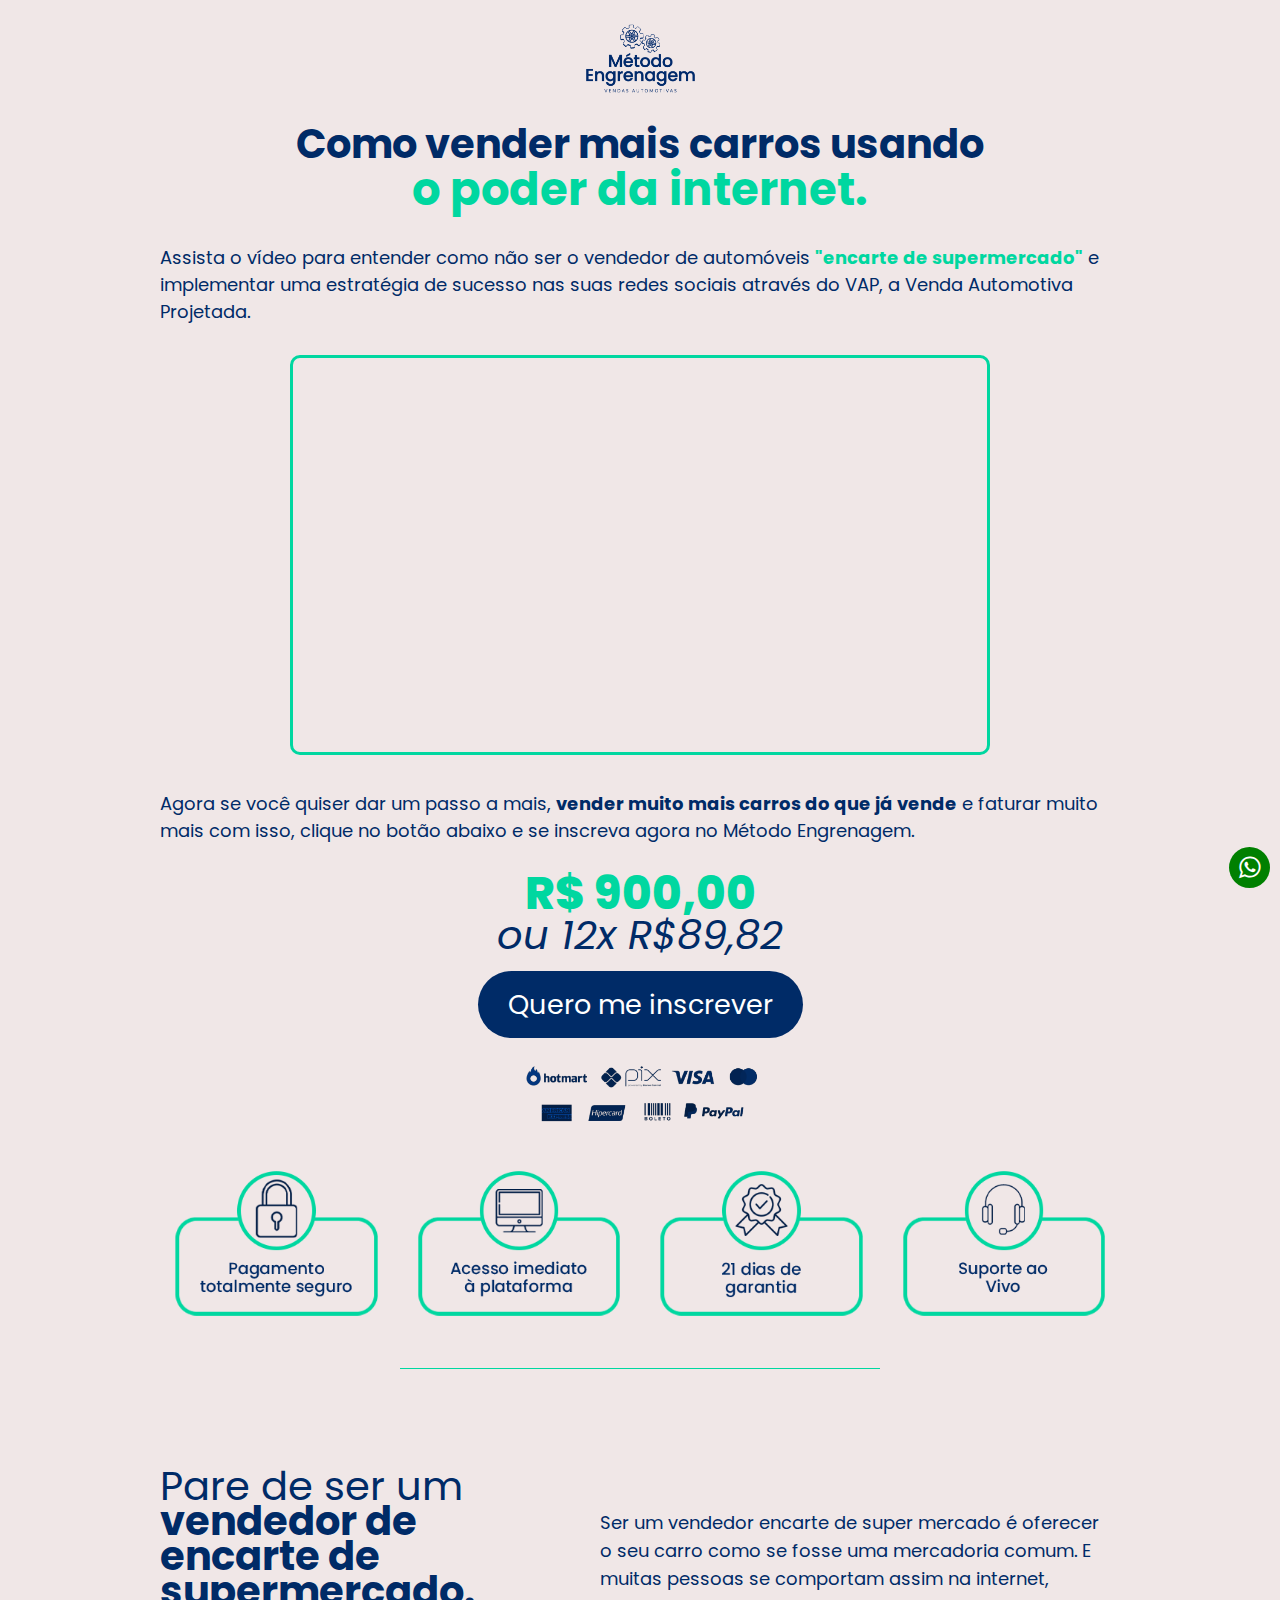
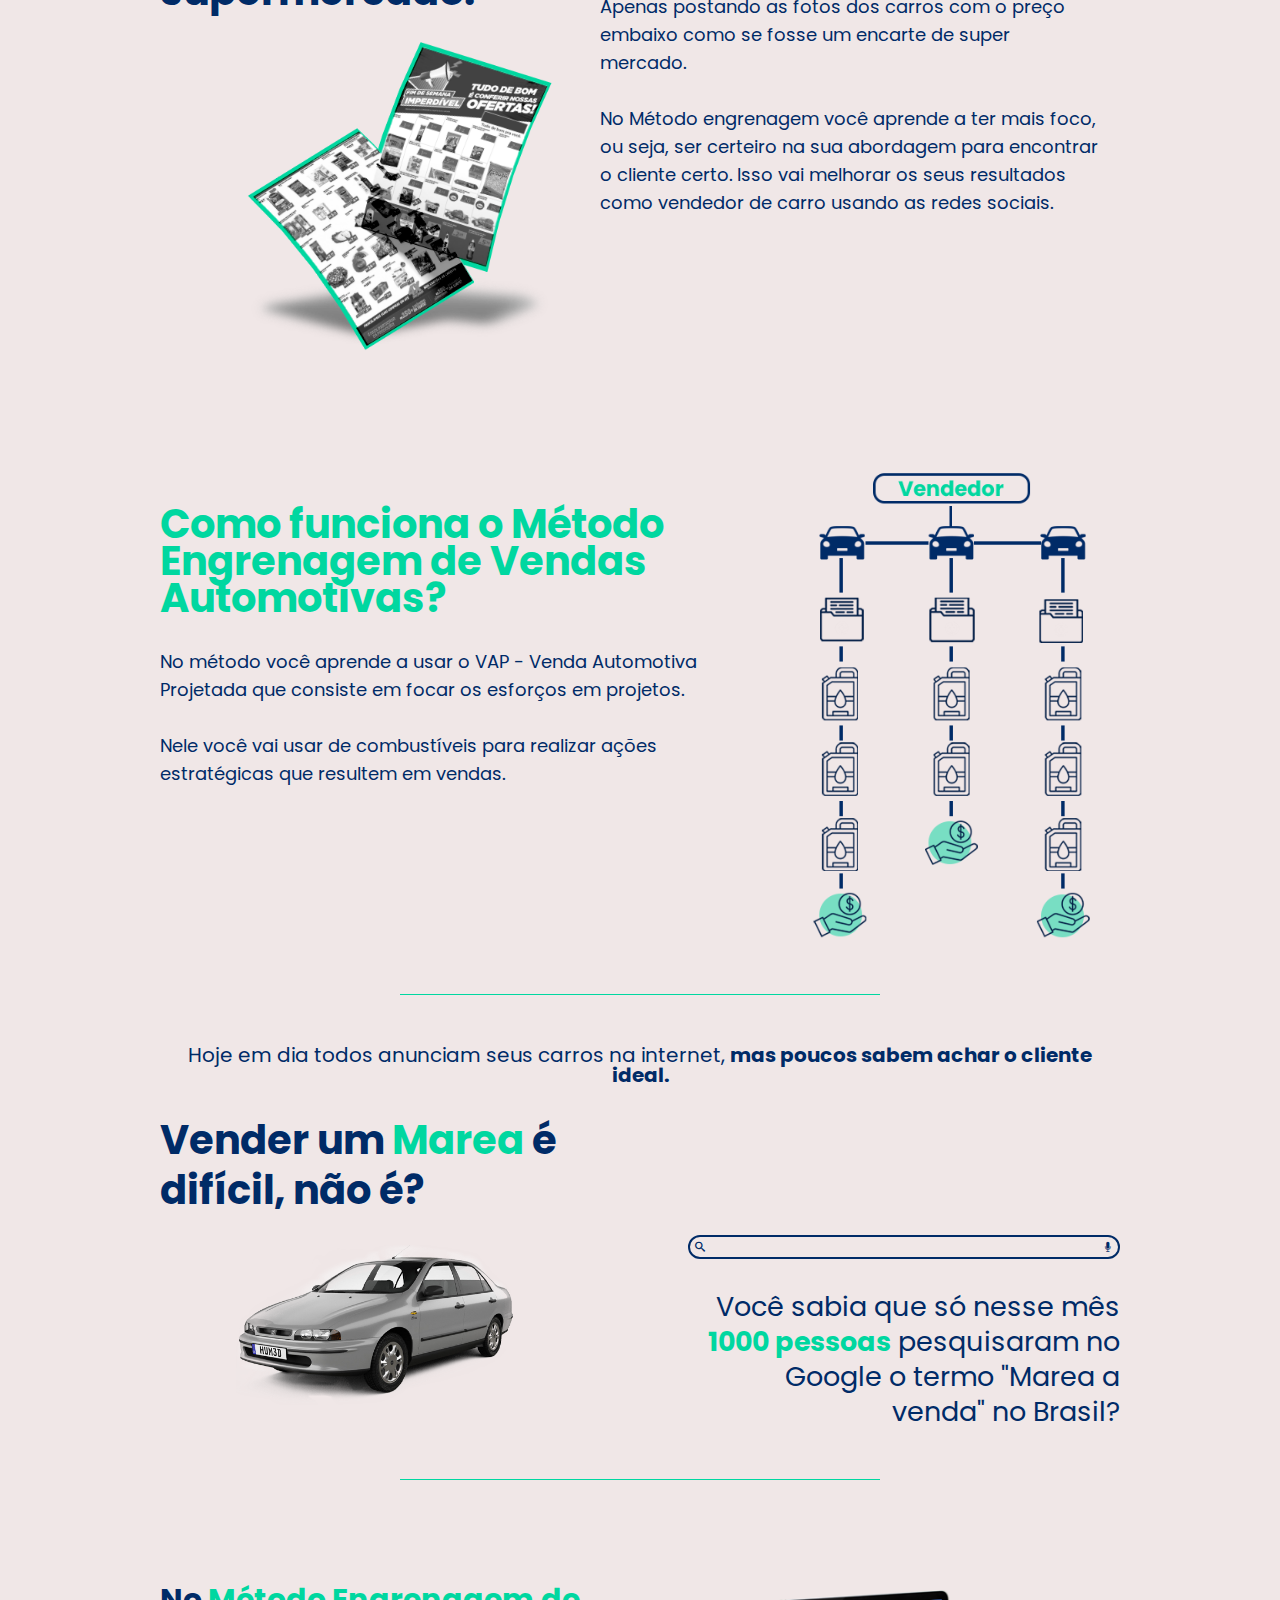
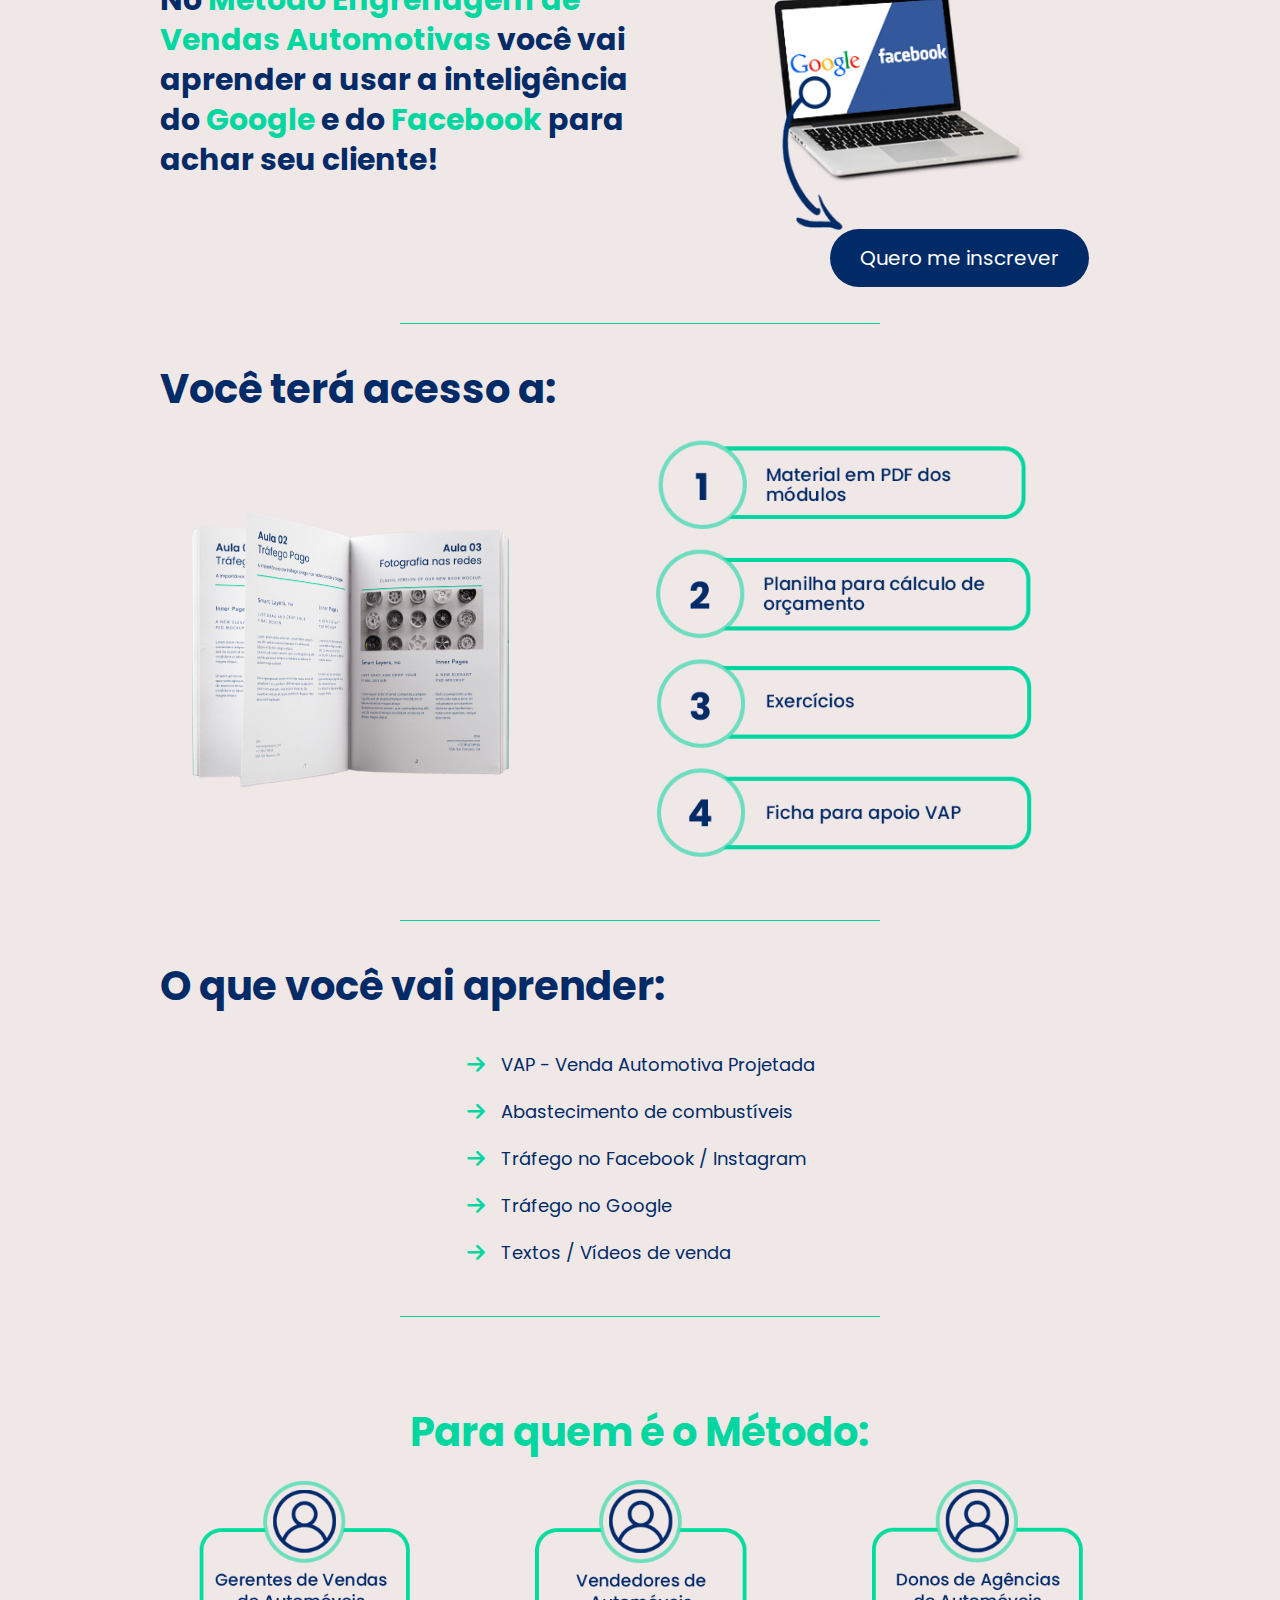
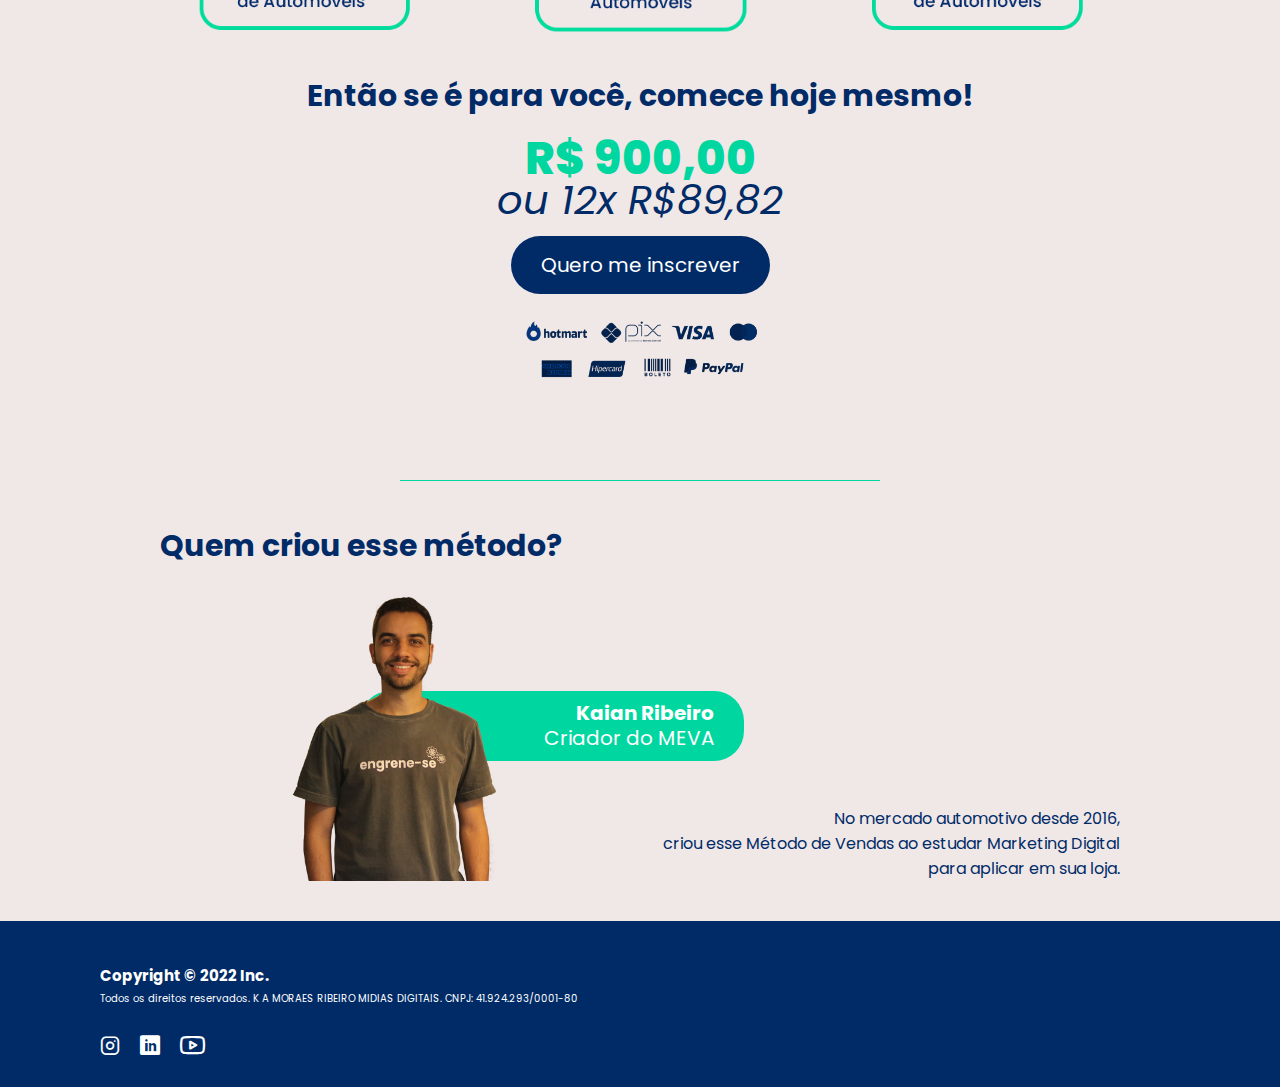
<file: index.html>
<!DOCTYPE html>
<html lang="pt-br">
<head>
    <script>(function(w,d,s,l,i){w[l]=w[l]||[];w[l].push({'gtm.start':
        new Date().getTime(),event:'gtm.js'});var f=d.getElementsByTagName(s)[0],
        j=d.createElement(s),dl=l!='dataLayer'?'&l='+l:'';j.async=true;j.src=
        'https://www.googletagmanager.com/gtm.js?id='+i+dl;f.parentNode.insertBefore(j,f);
        })(window,document,'script','dataLayer','GTM-WNT7L8K');</script>

    <link rel="preconnect" href="https://fonts.googleapis.com">
    <link rel="preconnect" href="https://fonts.gstatic.com" crossorigin>

    <meta charset="UTF-8">
    <meta name="viewport" content="width=device-width, initial-scale=1.0">
    <title>Método Engrenagem de Vendas Automotivas</title>

    <link rel="shortcut icon" href="Assets/images/metodo_engrenagens.png" type="image/x-png">

    <link href="https://fonts.googleapis.com/css2?family=Poppins:wght@400;700;800&display=swap" rel="stylesheet">


    <link rel="stylesheet" href="style.css">
    

    <link rel="stylesheet" href="Assets/Icons/style.css" />

</head>

<body>
    <noscript><iframe src="https://www.googletagmanager.com/ns.html?id=GTM-WNT7L8K"
        height="0" width="0" style="display:none;visibility:hidden"></iframe></noscript>
    <div id="page">
        <header>
            <a class="logo" href="#page">
                <img src="Assets/images/logo.webp" alt="Logo Método Engrenagem Vendas Auomotivas">
            </a>
    
            <h1>Como vender mais carros usando<br>
            <span> o poder da internet.</span></h1>
        </header>
    
        <main>
            <section id="home">
                <p>Assista o vídeo para entender como não ser o vendedor de automóveis <span>"encarte de supermercado"</span> e implementar uma estratégia de
                     sucesso nas suas redes sociais através do VAP, a Venda Automotiva Projetada.</p>
                
                <iframe class="video" width="960" height="700" src="https://www.youtube.com/embed/lqUpavzc6Q0" title="YouTube video player" frameborder="0" allow="accelerometer; autoplay; clipboard-write; encrypted-media; gyroscope; picture-in-picture" allowfullscreen></iframe>

                <p>Agora se você quiser dar um passo a mais, <strong>vender muito mais carros do que já vende</strong> e faturar muito mais com isso, 
                    clique no botão abaixo e se inscreva agora no Método Engrenagem.</p>
                <div class="buy">
                    <h2>
                        <span>R$ 900,00</span><br>
                        ou 12x R$89,82
                    </h2>
                    
                    <a class= "button" href="https://pay.hotmart.com/F70067752V?checkoutMode=10" target="_blank">Quero me inscrever</a><br>
        
                    <img class= "payment-methods"src="Assets/images/icons-meio-de-pagamento.webp" alt="Vários ícones de meios de pagamento">
                </div>

                <div class="card-wrapper">
                    <img class="card" src="Assets/images/icones.webp" alt="">
                    <img class="card" src="Assets/images/icones1.webp" alt="">
                    <img class="card" src="Assets/images/icones2.webp" alt="">
                    <img class="card" src="Assets/images/icones3.webp" alt="">
                </div>
            </section>

            <div class="divider"></div>

            <div id="market">
                <div class="catalog">
                    <h3>Pare de ser um <strong>vendedor de encarte de supermercado.</strong></h3>
                        
                    <img src="Assets/images/encarte_supermercado.webp" alt="Imagem de um encarte de supermercado">
                </div>
                 <p>Ser um vendedor encarte de super mercado é oferecer o seu carro como se fosse
                    uma mercadoria comum. E muitas pessoas se comportam assim na internet, Apenas postando 
                    as fotos dos carros com o preço embaixo como se fosse um encarte de super mercado. <br>
                    <br>No Método engrenagem você aprende a ter mais foco, ou seja, 
                    ser certeiro na sua abordagem para encontrar o cliente certo. 
                    Isso vai melhorar os seus resultados como vendedor de carro usando as redes sociais.
                </p>
            </div>

            <div id="method">
                 <p><span>Como funciona o Método Engrenagem de Vendas Automotivas?</span><br><br>
                        No método você aprende a usar o VAP - Venda Automotiva Projetada que consiste em focar os esforços em projetos.<br><br>
                        Nele você vai usar de combustíveis para realizar ações estratégicas que resultem em vendas.
                </p>
                    
                <img class= "system" src="Assets/images/esquema.webp" alt="Esquema ilustrando o sistema de vendas utilizado.">
            </div>

            <div class="divider"></div>

            <p class="ideal">Hoje em dia todos anunciam seus carros na internet, <strong>mas poucos sabem achar o cliente ideal.</strong></p>

            <section id="ideal-client">
                <div class="marea">
                    <h4>Vender um <span>Marea</span> é difícil, não é?</h4>
                    <img src="Assets/images/carro.webp" alt="Imagem de um carro modelo Marea.">
                </div>

                <div class="search">
                    <div class="search-bar">
                        <i class="icon-search"></i>
                        <i class="icon-mic"></i>
                    </div>
                    <p>Você sabia que só nesse mês <span>1000 pessoas</span> 
                        pesquisaram no Google o termo "Marea a venda" no Brasil?</p>
                </div>
            </section>

            <div class="divider"></div>

            <section id="social-media">
                <h4>No <span>Método Engrenagem de Vendas Automotivas </span>
                    você vai aprender a usar a inteligência do <span>Google </span>e do <span>
                    Facebook </span> para achar seu cliente!
                </h4>
                <div class="notebook">
                    <img src="Assets/images/computador.webp" 
                    alt="Imagem de um notebook mostrando o Google e o Facebook.">
    
                    <a class= "button" href="https://pay.hotmart.com/F70067752V?checkoutMode=10" target="_blank">Quero me inscrever</a><br>
                </div>
            </section>

            <div class="divider"></div>

            <section id="access">
                <h4>Você terá acesso a:</h4>

                <div class="book">
                    <img src="Assets/images/site_livro.webp" alt="Imagem de um livro aberto.">

                    <div id="access-topics">
                        <img src="Assets/images/material.webp" alt="" class="access-card">
                        <img src="Assets/images/planilha.webp" alt="" class="access-card">
                        <img src="Assets/images/exercicios.webp" alt="" class="access-card">
                        <img src="Assets/images/ficha.webp" alt="" class="access-card">
                    </div>
                </div>
            </section>

            <div class="divider"></div>

            <section id="knowledge">
                <h4>O que você vai aprender:</h4>
                <div class="arrow-wrapper">
                    <div class="arrow">
                        <i class="icon-arrow-right2"></i>
                        <p>VAP - Venda Automotiva Projetada</p>
                    </div>
                    <div class="arrow">
                        <i class="icon-arrow-right2"></i>
                        <p>Abastecimento de combustíveis</p>
                    </div>
                    <div class="arrow">
                        <i class="icon-arrow-right2"></i>
                        <p>Tráfego no Facebook / Instagram</p>
                    </div>
                    <div class="arrow">
                        <i class="icon-arrow-right2"></i>
                        <p>Tráfego no Google</p>
                    </div>
                    <div class="arrow">
                        <i class="icon-arrow-right2"></i>
                        <p>Textos / Vídeos de venda</p>
                    </div>
                </div>
            </section>

            <div class="divider"></div>

            <section id="client">
                <h4>Para quem é o Método:</h4>

                <div class="card-wrapper">
                    <img src="Assets/images/gerent.webp" alt="" class="client-type">
                    <img src="Assets/images/vendedor.webp" alt="" class="client-type">
                    <img src="Assets/images/dono.webp" alt="" class="client-type">
                </div>

                <p>Então se é para você, comece hoje mesmo!</p>

                <div class="buy">
                    <h2>
                        <span>R$ 900,00</span><br>
                        ou 12x R$89,82
                    </h2>
        
                    <a class= "button" href="https://pay.hotmart.com/F70067752V?checkoutMode=10" target="_blank">Quero me inscrever</a><br>
        
                    <img class= "payment-methods"src="Assets/images/icons-meio-de-pagamento.webp" alt="Vários ícones de meios de pagamento">
                </div>
            </section>

            <div class="divider"></div>

            <section id="creator">
                <h4>Quem criou esse método?</h4>
                <div class="creator-wrapper">
                    <img class="kaian" src="Assets/images/kaianfoto.webp" alt="">
                    <a href="https://www.linkedin.com/in/kaian-ribeiro-169aa4230/" class="linkedin" target="_blank">
                        <strong>Kaian Ribeiro</strong><br>
                        Criador do MEVA
                    </a>
                    <p>No mercado automotivo desde 2016, <br>criou esse Método de Vendas ao estudar Marketing Digital <br>
                    para aplicar em sua loja.
                    </p>
                </div>
            </section>
        </main>
    </div>
    <footer>
        <div class="footer-container">
            <div class="brand">    
                <h4 id="year">Copyright © 2022 Inc.</h4>
                <p>Todos os direitos reservados. K A MORAES RIBEIRO MIDIAS DIGITAIS. CNPJ: 41.924.293/0001-80</p>
            </div>
            <div class="socials">
                <a href="https://www.instagram.com/kaianribeiro/" target="_blank"><i class="icon-instagram"></i></a>
                <a href="https://www.linkedin.com/in/kaian-ribeiro-169aa4230/" target="_blank"><i class="icon-linkedin"></i></a>
                <a href="https://www.youtube.com/channel/UC3f4xIr98nmozctk3WsZDPg" target="_blank"><i class="icon-youtube"></i></a>
            </div>
        </div>
    </footer>

    <a href="https://api.whatsapp.com/send?phone=+5521982608538&text=Olá. Estou com dúvida sobre o método."
    target="_blank" class="whatsapp"><i class="icon-whatsapp"></i></a>

</body>
</html>
</file>
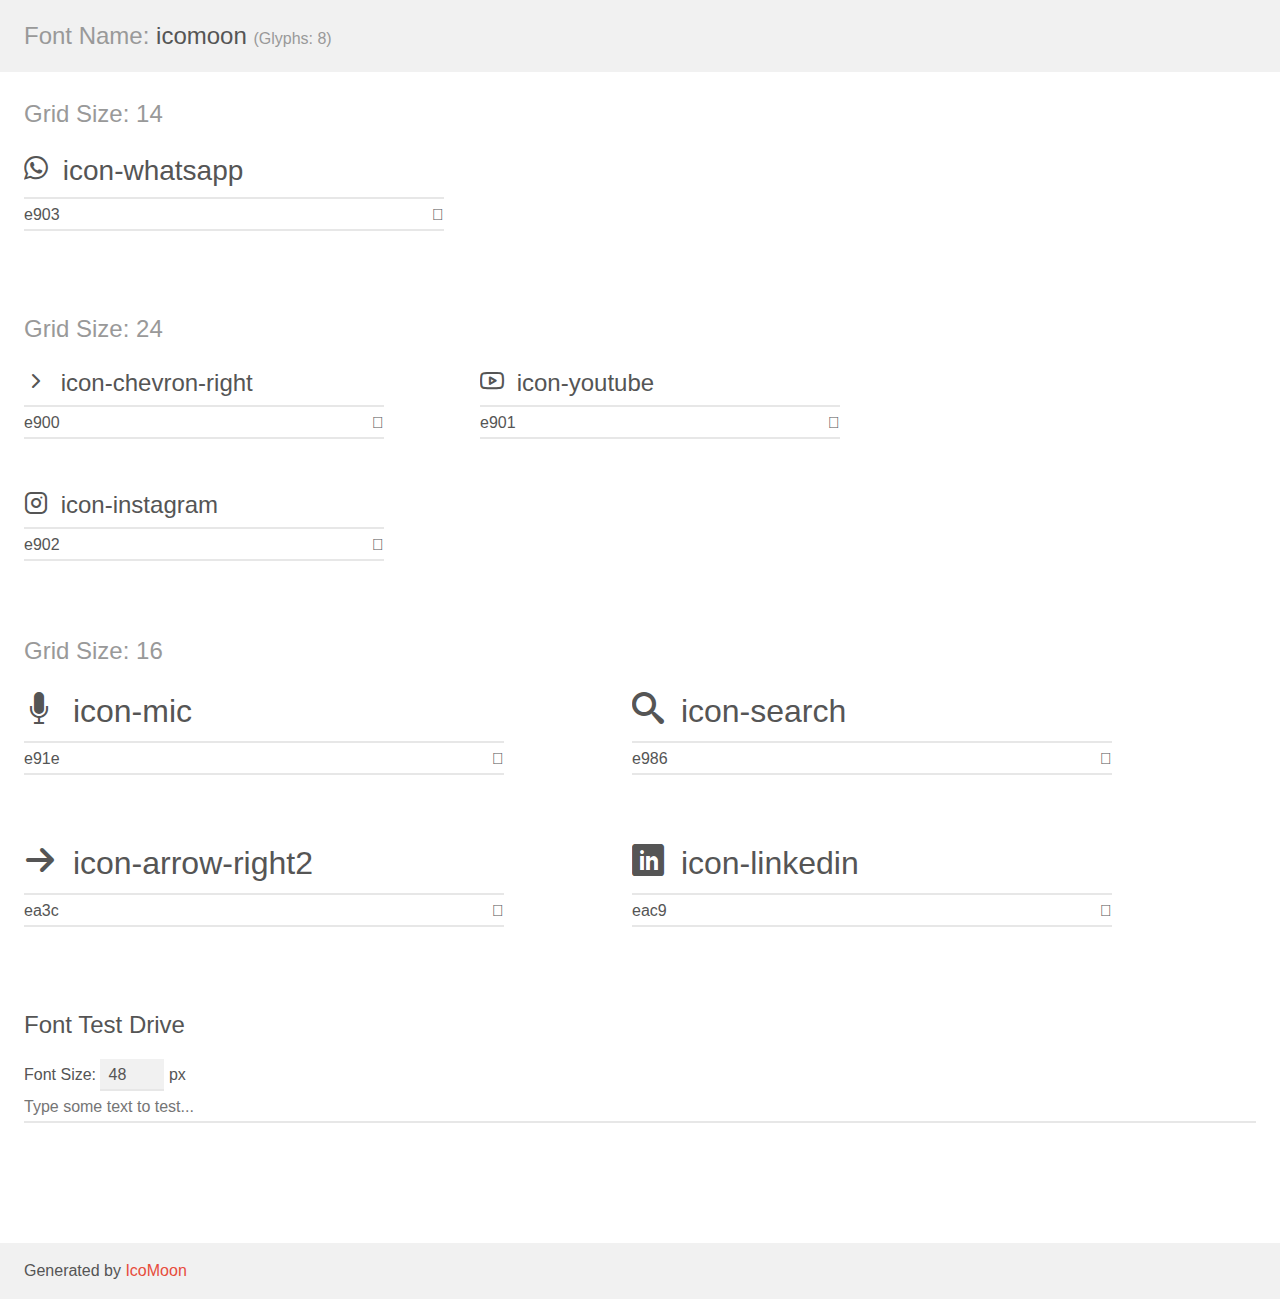
<file: Assets/Icons/demo.html>
<!doctype html>
<html>
<head>
    <meta charset="utf-8">
    <title>IcoMoon Demo</title>
    <meta name="description" content="An Icon Font Generated By IcoMoon.io">
    <meta name="viewport" content="width=device-width, initial-scale=1">
    <link rel="stylesheet" href="demo-files/demo.css">
    <link rel="stylesheet" href="style.css"></head>
<body>
    <div class="bgc1 clearfix">
        <h1 class="mhmm mvm"><span class="fgc1">Font Name:</span> icomoon <small class="fgc1">(Glyphs:&nbsp;8)</small></h1>
    </div>
    <div class="clearfix mhl ptl">
        <h1 class="mvm mtn fgc1">Grid Size: 14</h1>
        <div class="glyph fs1">
            <div class="clearfix bshadow0 pbs">
                <span class="icon-whatsapp"></span>
                <span class="mls"> icon-whatsapp</span>
            </div>
            <fieldset class="fs0 size1of1 clearfix hidden-false">
                <input type="text" readonly value="e903" class="unit size1of2" />
                <input type="text" maxlength="1" readonly value="&#xe903;" class="unitRight size1of2 talign-right" />
            </fieldset>
            <div class="fs0 bshadow0 clearfix hidden-true">
                <span class="unit pvs fgc1">liga: </span>
                <input type="text" readonly value="" class="liga unitRight" />
            </div>
        </div>
    </div>
    <div class="clearfix mhl ptl">
        <h1 class="mvm mtn fgc1">Grid Size: 24</h1>
        <div class="glyph fs2">
            <div class="clearfix bshadow0 pbs">
                <span class="icon-chevron-right"></span>
                <span class="mls"> icon-chevron-right</span>
            </div>
            <fieldset class="fs0 size1of1 clearfix hidden-false">
                <input type="text" readonly value="e900" class="unit size1of2" />
                <input type="text" maxlength="1" readonly value="&#xe900;" class="unitRight size1of2 talign-right" />
            </fieldset>
            <div class="fs0 bshadow0 clearfix hidden-true">
                <span class="unit pvs fgc1">liga: </span>
                <input type="text" readonly value="" class="liga unitRight" />
            </div>
        </div>
        <div class="glyph fs2">
            <div class="clearfix bshadow0 pbs">
                <span class="icon-youtube"></span>
                <span class="mls"> icon-youtube</span>
            </div>
            <fieldset class="fs0 size1of1 clearfix hidden-false">
                <input type="text" readonly value="e901" class="unit size1of2" />
                <input type="text" maxlength="1" readonly value="&#xe901;" class="unitRight size1of2 talign-right" />
            </fieldset>
            <div class="fs0 bshadow0 clearfix hidden-true">
                <span class="unit pvs fgc1">liga: </span>
                <input type="text" readonly value="" class="liga unitRight" />
            </div>
        </div>
        <div class="glyph fs2">
            <div class="clearfix bshadow0 pbs">
                <span class="icon-instagram"></span>
                <span class="mls"> icon-instagram</span>
            </div>
            <fieldset class="fs0 size1of1 clearfix hidden-false">
                <input type="text" readonly value="e902" class="unit size1of2" />
                <input type="text" maxlength="1" readonly value="&#xe902;" class="unitRight size1of2 talign-right" />
            </fieldset>
            <div class="fs0 bshadow0 clearfix hidden-true">
                <span class="unit pvs fgc1">liga: </span>
                <input type="text" readonly value="" class="liga unitRight" />
            </div>
        </div>
    </div>
    <div class="clearfix mhl ptl">
        <h1 class="mvm mtn fgc1">Grid Size: 16</h1>
        <div class="glyph fs3">
            <div class="clearfix bshadow0 pbs">
                <span class="icon-mic"></span>
                <span class="mls"> icon-mic</span>
            </div>
            <fieldset class="fs0 size1of1 clearfix hidden-false">
                <input type="text" readonly value="e91e" class="unit size1of2" />
                <input type="text" maxlength="1" readonly value="&#xe91e;" class="unitRight size1of2 talign-right" />
            </fieldset>
            <div class="fs0 bshadow0 clearfix hidden-true">
                <span class="unit pvs fgc1">liga: </span>
                <input type="text" readonly value="mic, microphone" class="liga unitRight" />
            </div>
        </div>
        <div class="glyph fs3">
            <div class="clearfix bshadow0 pbs">
                <span class="icon-search"></span>
                <span class="mls"> icon-search</span>
            </div>
            <fieldset class="fs0 size1of1 clearfix hidden-false">
                <input type="text" readonly value="e986" class="unit size1of2" />
                <input type="text" maxlength="1" readonly value="&#xe986;" class="unitRight size1of2 talign-right" />
            </fieldset>
            <div class="fs0 bshadow0 clearfix hidden-true">
                <span class="unit pvs fgc1">liga: </span>
                <input type="text" readonly value="search, magnifier" class="liga unitRight" />
            </div>
        </div>
        <div class="glyph fs3">
            <div class="clearfix bshadow0 pbs">
                <span class="icon-arrow-right2"></span>
                <span class="mls"> icon-arrow-right2</span>
            </div>
            <fieldset class="fs0 size1of1 clearfix hidden-false">
                <input type="text" readonly value="ea3c" class="unit size1of2" />
                <input type="text" maxlength="1" readonly value="&#xea3c;" class="unitRight size1of2 talign-right" />
            </fieldset>
            <div class="fs0 bshadow0 clearfix hidden-true">
                <span class="unit pvs fgc1">liga: </span>
                <input type="text" readonly value="arrow-right2, right4" class="liga unitRight" />
            </div>
        </div>
        <div class="glyph fs3">
            <div class="clearfix bshadow0 pbs">
                <span class="icon-linkedin"></span>
                <span class="mls"> icon-linkedin</span>
            </div>
            <fieldset class="fs0 size1of1 clearfix hidden-false">
                <input type="text" readonly value="eac9" class="unit size1of2" />
                <input type="text" maxlength="1" readonly value="&#xeac9;" class="unitRight size1of2 talign-right" />
            </fieldset>
            <div class="fs0 bshadow0 clearfix hidden-true">
                <span class="unit pvs fgc1">liga: </span>
                <input type="text" readonly value="linkedin, brand64" class="liga unitRight" />
            </div>
        </div>
    </div>

    <!--[if gt IE 8]><!-->
    <div class="mhl clearfix mbl">
        <h1>Font Test Drive</h1>
        <label>
            Font Size: <input id="fontSize" type="number" class="textbox0 mbm"
            min="8" value="48" />
            px
        </label>
        <input id="testText" type="text" class="phl size1of1 mvl"
        placeholder="Type some text to test..." value=""/>
        <div id="testDrive" class="icon-" style="font-family: icomoon">&nbsp;
        </div>
    </div>
    <!--<![endif]-->
    <div class="bgc1 clearfix">
        <p class="mhl">Generated by <a href="https://icomoon.io/app">IcoMoon</a></p>
    </div>

    <script src="demo-files/demo.js"></script>
</body>
</html>
</file>
<file: style.css>
* {
    margin: 0;
    padding: 0;
    box-sizing: border-box;
}

img {
    width: 100%;
    height: auto;
}

:root {
    font-size: 62.5%;

    --ff-primary: 'Poppins', sans-serif;
    --bg-primary: #eee4e4e3;
    --tc-primary: #002b67;
    --tc-secondary: #00d7a0;

    --fs-heading: 2.5rem;
    --fs-body: 1.5rem;
}

body {
    background-color: var(--bg-primary);
}

html {
    scroll-behavior: smooth;
  }

#page {
    font-family: var(--ff-primary);
    color: var(--tc-primary);

    text-align: center;

    max-width: 32rem;
    margin: 2rem auto 0;
}

header img {
    width: 11.5rem;
}

header h1 {
    text-align: inherit;
    line-height: 2.5rem;
    font-weight: 700;
    font-size: 1.838rem;
    margin: 2rem 0 3rem;
}

header span {
    font-size: 2.5rem;
}

span {
    color: var(--tc-secondary);
}

p {
    font-size: var(--fs-body);
}

#home p {
    text-align: start;
}

#home p span {
    font-weight: 700;
}

#home .video {
    margin: 3rem 0;
    max-width: 32rem;
    max-height: 18rem;
    border: 3px solid var(--tc-secondary);
    border-radius: 1rem;
}

.buy {
    margin-top: 3rem;
}

.buy h2 {
    font-size: 1.5rem;
    font-weight: 400;
    line-height: 2rem;
    margin-bottom: 3rem;
    font-style: italic;
}

.buy span {
    font-size: 3rem;
    font-weight: 800;
    font-style: normal;
}

.button {
    text-decoration: none;
    background: var(--tc-primary);
    padding: 1.5rem 3rem;

    color: white;

    border-radius: 5rem;

    font-size: 1.3rem;
}

.button:hover {
    background: #01132c;
}

.payment-methods {
    margin-top: 2rem;
    width: 20rem;
    margin-bottom: 2.5rem;
}

.card-wrapper {
    display: grid;
    gap: 2rem;
    grid-template-columns: 50% 50%;
    justify-content: center;

    padding: 0 2rem;
}

#market h3 {
    text-align: start;

    font-weight: 400;
    font-size: var(--fs-heading);
    line-height: 3rem;

    width: 90%;

    margin-bottom: 2rem;
}

#market p,
#method p {
    margin-top: 4rem;

    text-align: start;

    font-size: 1.5rem;
    line-height: 2rem;
}

.ideal {
    text-align: start;
    font-size: 1.5rem;
    line-height: 2rem;
}

#market img {
    width: 65%;
}

#method p {
    margin-bottom: 1rem;
}

#method p span {
    font-weight: 700;
    font-size: var(--fs-heading);
    line-height: 3rem;
}

#method .system {
    width: 80%;
}

#ideal-client {
    margin-top: 3rem;
}

#ideal-client p {
    font-size: 2.2rem;
}

h4 {
    font-size: var(--fs-heading);
    font-weight: 700;
    line-height: 3rem;
    text-align: start;
}

.marea img {
    margin-top: 3rem;
    width: 65%;
}

.search-bar {
    margin-top: 3rem;

    display: flex;
    justify-content: space-between;

    border: 2px solid var(--tc-primary);
    border-radius: 2rem;

    padding: 0.5rem;
}

#ideal-client .search p {
    text-align: end;
    font-size: var(--fs-body);
    line-height: 2rem;

    margin-top: 3rem;
}

#ideal-client .search p span {
    font-weight: 700;
}

#social-media h4 {
    font-size: 2rem;
    line-height: 2.5rem;
}

#social-media .notebook img {
    margin-top: 5rem;
    margin-right: 2rem;
    width: 65%;
}

#social-media .button {
    margin-left: 11rem;
}

#access h4 {
    margin-top: 5rem;
    font-size: var(--fs-heading);
    margin-bottom: 2rem;
}

#access .book img {
    width: 65%;
    margin: 0 auto;
}

#access .book {
    display: grid;
    gap: 2rem;
}

#access .book #access-topics .access-card {
    width: 70%;
}

.icon-arrow-right2 {
    color: var(--tc-secondary);
    font-size: 2rem;
}

#knowledge .arrow-wrapper {
    margin-top: 3rem;
    display: grid;
    align-items: center;
    gap: 2rem;
    font-size: 1.2rem;
    justify-content: center;
}

#knowledge h4 {
    font-size: var(--fs-heading);
    font-weight: 700;
}

.arrow {
    display: flex;
    align-items: center;
    gap: 1.5rem;
}

#client h4 {
    color: var(--tc-secondary);
    font-size: var(--fs-heading);
    text-align: center;
}

#client .card-wrapper {
    margin: 4rem auto;
    display: grid;
    gap: 3rem;
    grid-template-columns: 1fr;
}

#client .card-wrapper .client-type {
    width: 65%;
    margin: 0 auto;
}

#client .buy {
    margin-top: 2rem;
}

#client .buy .payment-methods {
    margin-bottom: 0;
}

#client p {
    font-size: 2.5rem;
    font-weight: 700;
}

#creator h4 {
    font-size: var(--fs-heading);
    font-weight: 700;
}

#creator .creator-wrapper {
    position: relative;
}

#creator .kaian {
    margin-top: 2rem;
    
    height: 30rem;
    object-fit: contain;
}

#creator .linkedin {
    text-decoration: none;

    color: white;
    font-size: 2rem;
    font-weight: 400;
    line-height: 2.5rem;
    text-align: start;
    background-color: var(--tc-secondary);
    border-radius: 3rem;
    padding: 1rem 3rem;

    position: absolute;
    bottom: 12rem;
    right: -1rem;
}

#creator .linkedin:visited {
    color: white;
}

#creator p {
    font-size: var(--fs-body);
    font-weight: 400;

    text-align: start;

    margin-top: 3rem;
}

footer {
background: var(--tc-primary);
}

.footer-container {
    max-width: 32rem;

    margin: 5rem auto 0;
    font-family: 'Poppins', sans-serif;
    color: white;
    font-weight: 700;
    font-size: var(--fs-heading);

    padding: 2rem;
}

footer a {
    text-decoration: none;
    color: white;
}

footer a:visited {
    color: white;
}

footer .logo img {
    max-width: 10rem;
}

#year {
    margin-top: 2rem;
    text-align: start;
    font-size: 1.5rem;
}

footer .brand p {
    text-align: start;
    font-weight: 400;
    font-size: 1rem;
}

.socials {
    margin-top: 2rem;
    display: flex;
    align-items: center;
    gap: 2rem;
    font-size: 2rem;
}

.socials a:nth-child(3) {
    font-size: 2.5rem;
    margin-top: 0.2rem;
}

.divider {
    border-top: 1px solid var(--tc-secondary);
    width: 70%;
    margin: 5rem auto;
}

.whatsapp {
    color: white;
    background: green;

    position: fixed;
    right: 1rem;
    bottom: 1rem;

    clip-path: circle();
    padding: 1rem;

    font-size: 2.5rem;
    line-height: 0;

    text-decoration: none;
}

@media (min-width: 1200px) {
    :root {
        --fs-heading: 4rem;
        --fs-body: 1.8rem
    }

    #page {
        max-width: 1120px;
        padding: 0 8rem;
    }

    header h1 {
        font-size: var(--fs-heading);
        line-height: 4.5rem;
    }

    header span { 
        font-size: 4.5rem;
    }

    #home .video {
        max-width: 70rem;
        max-height: 40rem;
    }

    .buy h2 {
        margin-top: 0.5rem;
        font-size: var(--fs-heading);
        line-height: 4rem;
    }

    .buy span {
        font-size: 4.5rem;
    }

    .button {
        font-size: 2.7rem;
    }

    .payment-methods {
        width: 25rem;
    }

    .card-wrapper {
        display: grid;
        justify-content: center;
        grid-template-columns: 25% 25% 25% 25%;

        padding: 0 3.5rem;
    }

    #market {
        margin-top: 10rem;
        display: flex;
    }

    #market img {
        width: 70%;
        margin-left: 4rem;
    }
    
    #method img {
        width: 40%;
    }

    .ideal {
        text-align: center;
        font-size: 2rem;
    }

    #market h3 {
        font-size: var(--fs-heading);
        max-width: 40rem;
        line-height: 3.5rem;
    }

    #market p {
        font-size: var(--fs-body);
        line-height: 2.8rem;
        max-width: 50rem;
    }

    #method {
        margin-top: 10rem;
        display: flex;
        gap: 6rem;
        justify-content: space-between;
        width: 100%;
    }

    #method .system {
        width: 35%;
    }

    #method p {
        width: 60%;
        font-size: var(--fs-body);
        line-height: 2.8rem;
    }

    #ideal-client {
        display: flex;
        gap: 4rem;
        justify-content: space-between;
    }

    .marea {
        width: 45%;
    }

    .marea h4 {
        font-size: 4rem;
        line-height: 5rem;
    }

    .search {   
        margin-top: 9rem;
        width: 45%;
    }

    #ideal-client .search p {
        font-size: 2.7rem;
        line-height: 3.5rem;
    }

    #social-media {
        display: flex;
        justify-content: space-between;
        margin-top: 10rem;
    }

    #social-media h4 {
        width: 50%;
        font-size: 3rem;
        line-height: 4rem;
    }

    #social-media .notebook {
        width: 45%;
    }

    #social-media .notebook img {
        margin-top: 0;
    }

    #social-media .button {
        font-size: 2rem;
    }

    #access .book {
        display: flex;
        justify-content: space-between;
        align-items: center;

        margin: 3rem auto 0;
    }

    #access .book img {
        margin: 0;
        width: 50%;
    }

    #knowledge h4 {
        font-size: 4rem;
    }

    #knowledge .arrow-wrapper {
        justify-content: center;
        font-size: 2rem;
        margin-top: 5rem;
        align-items: center;
    }

    #client {
        margin-bottom: 8rem;
    }

    #client h4 {
        font-size: 4rem;
        text-align: center;

        margin-top: 10rem;
    }

    #client .card-wrapper {
        justify-content: center;
        grid-template-columns: 1fr 1fr 1fr;
        gap: 12rem;
        margin-top: 3rem;
    }

    #client .card-wrapper .client-type {
        width: 100%;
    }

    #client p {
        font-size: 3rem;
    }

    #client .button {
        font-size: 2rem;
    }

    #creator h4 {
        font-size: 3rem;
    }

    .creator-wrapper {
        display: grid;
        grid-template-columns: 1fr 1fr;
    }

    #creator .creator-wrapper a {
        left: 20rem;
        bottom: 12rem;
        width: 40%;
        text-align: end;
        z-index: 0;
    }

    #creator .creator-wrapper .kaian {
        z-index: 1;
    }

    #creator .creator-wrapper p {
        text-align: end;
        align-self: flex-end;
        font-size: 1.6rem;
        line-height: 2.5rem;
    }

    .footer-container {
        margin: 4rem auto 0;
        max-width: 1120px;
    }

    footer .logo img {
        max-width: 15rem;
    }

    .divider {
        width: 50%;
    }
}
</file>
<file: Assets/Icons/style.css>
@font-face {
  font-family: 'icomoon';
  src:  url('fonts/icomoon.eot?a2lbq8');
  src:  url('fonts/icomoon.eot?a2lbq8#iefix') format('embedded-opentype'),
    url('fonts/icomoon.ttf?a2lbq8') format('truetype'),
    url('fonts/icomoon.woff?a2lbq8') format('woff'),
    url('fonts/icomoon.svg?a2lbq8#icomoon') format('svg');
  font-weight: normal;
  font-style: normal;
  font-display: block;
}

[class^="icon-"], [class*=" icon-"] {
  /* use !important to prevent issues with browser extensions that change fonts */
  font-family: 'icomoon' !important;
  speak: never;
  font-style: normal;
  font-weight: normal;
  font-variant: normal;
  text-transform: none;
  line-height: 1;

  /* Better Font Rendering =========== */
  -webkit-font-smoothing: antialiased;
  -moz-osx-font-smoothing: grayscale;
}

.icon-whatsapp:before {
  content: "\e903";
}
.icon-chevron-right:before {
  content: "\e900";
}
.icon-youtube:before {
  content: "\e901";
}
.icon-instagram:before {
  content: "\e902";
}
.icon-mic:before {
  content: "\e91e";
}
.icon-search:before {
  content: "\e986";
}
.icon-arrow-right2:before {
  content: "\ea3c";
}
.icon-linkedin:before {
  content: "\eac9";
}
</file>
<file: Assets/Icons/demo-files/demo.css>
body {
  padding: 0;
  margin: 0;
  font-family: sans-serif;
  font-size: 1em;
  line-height: 1.5;
  color: #555;
  background: #fff;
}
h1 {
  font-size: 1.5em;
  font-weight: normal;
}
small {
  font-size: .66666667em;
}
a {
  color: #e74c3c;
  text-decoration: none;
}
a:hover, a:focus {
  box-shadow: 0 1px #e74c3c;
}
.bshadow0, input {
  box-shadow: inset 0 -2px #e7e7e7;
}
input:hover {
  box-shadow: inset 0 -2px #ccc;
}
input, fieldset {
  font-family: sans-serif;
  font-size: 1em;
  margin: 0;
  padding: 0;
  border: 0;
}
input {
  color: inherit;
  line-height: 1.5;
  height: 1.5em;
  padding: .25em 0;
}
input:focus {
  outline: none;
  box-shadow: inset 0 -2px #449fdb;
}
.glyph {
  font-size: 16px;
  width: 15em;
  padding-bottom: 1em;
  margin-right: 4em;
  margin-bottom: 1em;
  float: left;
  overflow: hidden;
}
.liga {
  width: 80%;
  width: calc(100% - 2.5em);
}
.talign-right {
  text-align: right;
}
.talign-center {
  text-align: center;
}
.bgc1 {
  background: #f1f1f1;
}
.fgc1 {
  color: #999;
}
.fgc0 {
  color: #000;
}
p {
  margin-top: 1em;
  margin-bottom: 1em;
}
.mvm {
  margin-top: .75em;
  margin-bottom: .75em;
}
.mtn {
  margin-top: 0;
}
.mtl, .mal {
  margin-top: 1.5em;
}
.mbl, .mal {
  margin-bottom: 1.5em;
}
.mal, .mhl {
  margin-left: 1.5em;
  margin-right: 1.5em;
}
.mhmm {
  margin-left: 1em;
  margin-right: 1em;
}
.mls {
  margin-left: .25em;
}
.ptl {
  padding-top: 1.5em;
}
.pbs, .pvs {
  padding-bottom: .25em;
}
.pvs, .pts {
  padding-top: .25em;
}
.unit {
  float: left;
}
.unitRight {
  float: right;
}
.size1of2 {
  width: 50%;
}
.size1of1 {
  width: 100%;
}
.clearfix:before, .clearfix:after {
  content: " ";
  display: table;
}
.clearfix:after {
  clear: both;
}
.hidden-true {
  display: none;
}
.textbox0 {
  width: 3em;
  background: #f1f1f1;
  padding: .25em .5em;
  line-height: 1.5;
  height: 1.5em;
}
#testDrive {
  display: block;
  padding-top: 24px;
  line-height: 1.5;
}
.fs0 {
  font-size: 16px;
}
.fs1 {
  font-size: 28px;
}
.fs2 {
  font-size: 24px;
}
.fs3 {
  font-size: 32px;
}
</file>
